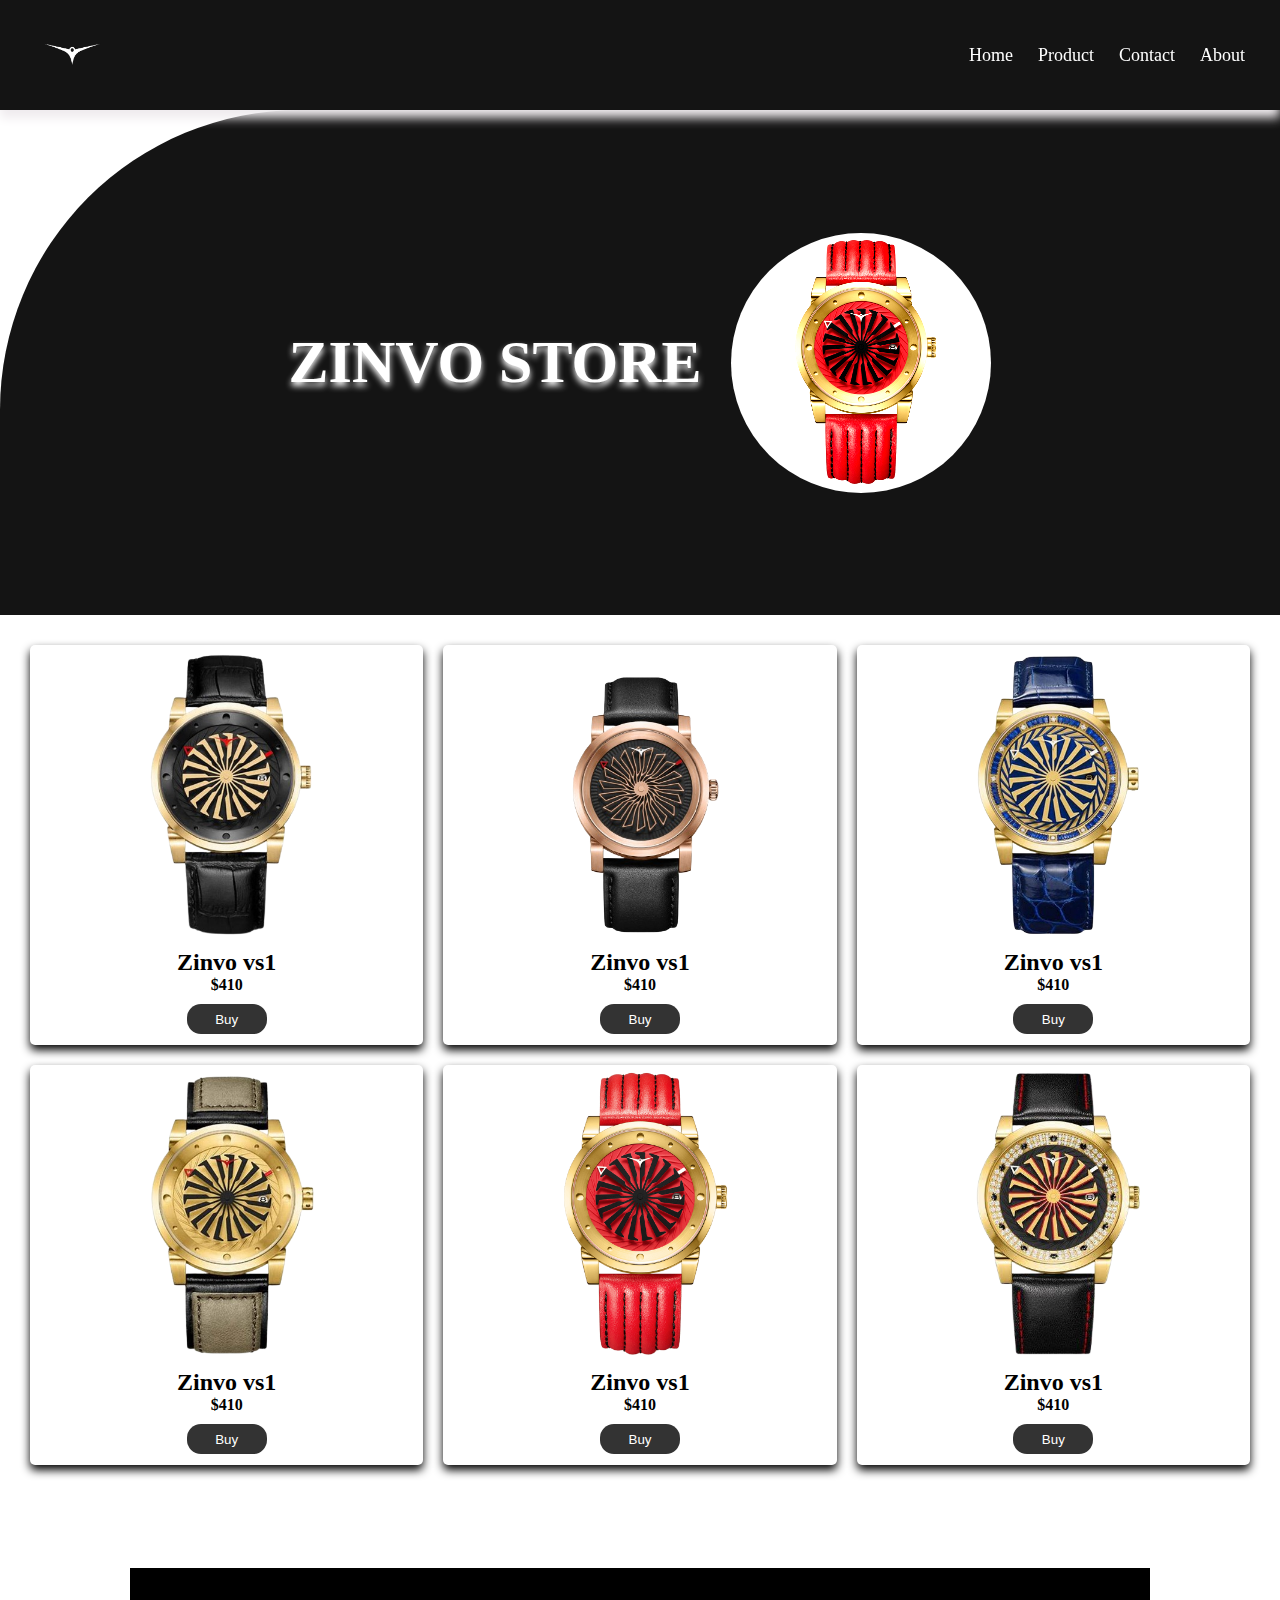
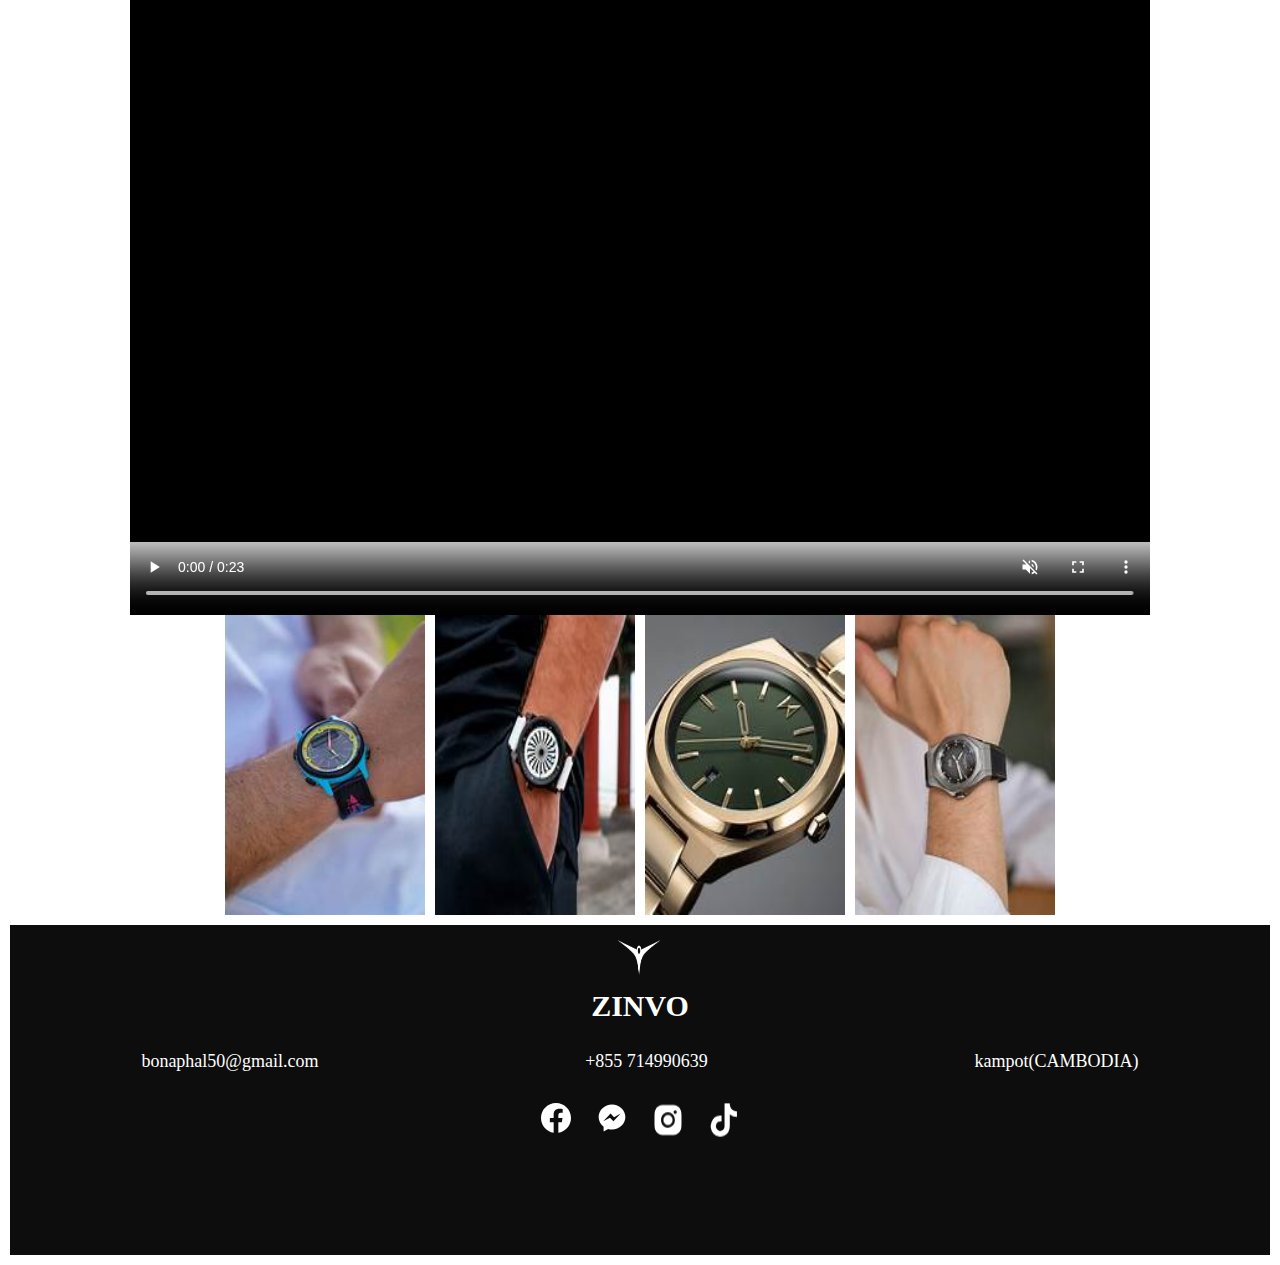
<file: index.html>
<!DOCTYPE html>
<html lang="en">
<head>
  <meta charset="UTF-8">
  <meta name="viewport" content="width=device-width, initial-scale=1.0">
  <title>Zinvo.com</title>
  <link rel="stylesheet" href="style.css">
</head>
<body>
  <div class="navbar">
    <a href="#" class="logo"><img src="./img/zinlogo.png" alt=""></a>
    <input type="checkbox" id="toggler">
    <label for="toggler"><img src="[data-uri]"/></i></label>
    <div class="menu">
      <ul class="list">
        <li>
          <a href="index.html">Home</a>
        </li>
        <li>
          <a href="product.html">Product</a>
        </li>
        <li>
          <a href="contact.html">Contact</a>
        </li>
        <li>
          <a href="#">About</a>
        </li>
      </ul>
    </div>
  </div>
  <div class="profile">
    <div class="title">
      <h2>ZINVO STORE</h2>
      <img src="./img/zin5.png" alt="">
    </div>
  </div>
  <div class="content">
    <div class="box-item">
      <div class="item">
        <img src="./img/zin1.png" alt="">
        <h2>Zinvo vs1</h2>
        <p>$410</p>
        <button class="btn">Buy</button>
      </div>
      <div class="item">
        <img src="./img/zin2.png" alt="">
        <h2>Zinvo vs1</h2>
        <p>$410</p>
        <button class="btn">Buy</button>
      </div>
      <div class="item">
        <img src="./img/zin3.png" alt="">
        <h2>Zinvo vs1</h2>
        <p>$410</p>
        <button class="btn">Buy</button>
      </div>
      <div class="item">
        <img src="./img/zin4.png" alt="">
        <h2>Zinvo vs1</h2>
        <p>$410</p>
        <button class="btn">Buy</button>
      </div>
      <div class="item">
        <img src="./img/zin5.png" alt="">
        <h2>Zinvo vs1</h2>
        <p>$410</p>
        <button class="btn">Buy</button>
      </div>
      <div class="item">
        <img src="./img/zin6.png" alt="">
        <h2>Zinvo vs1</h2>
        <p>$410</p>
        <button class="btn">Buy</button>
      </div>
    </div>
  </div>
  <div class="video">
    <video width="1020" height="720" controls autoplay muted>
     <source src="./videos/zinvo.mp4" type="video/mp4">
     <source src="./videos/zinvo.ogg" type="video/ogg">
   </video>
  </div>
  <div class="image">
    <div class="item">
      <img src="./img/h1.jpg" alt="">
      <img src="./img/h2.jpg" alt="">
      <img src="./img/h3.jpg" alt="">
      <img src="./img/h4.jpg" alt="">
    </div>
  </div>
  <div class="footer">
    <div class="foot">
     <div class="lo"> <img src="./img/zinlogo.png" alt=""></div>
      <h2>ZINVO</h2>
      <div class="item">
        <p>bonaphal50@gmail.com</p>
        <p>+855 714990639</p>
        <p>kampot(CAMBODIA)</p>
      </div>
        <div class="ico">
          <a href="https://web.facebook.com/?_rdc=1&_rdr"><img class="im1" src="[data-uri]"/></a>
          <a href="https://www.messenger.com/t/100063694593627"><img class="im2" src="[data-uri]"/></a>
          <img class="im3" src="[data-uri]"/>
          <img class="im4" src="[data-uri]"/>
        </div>
    </div>
  </div>
</body>
</html>
</file>
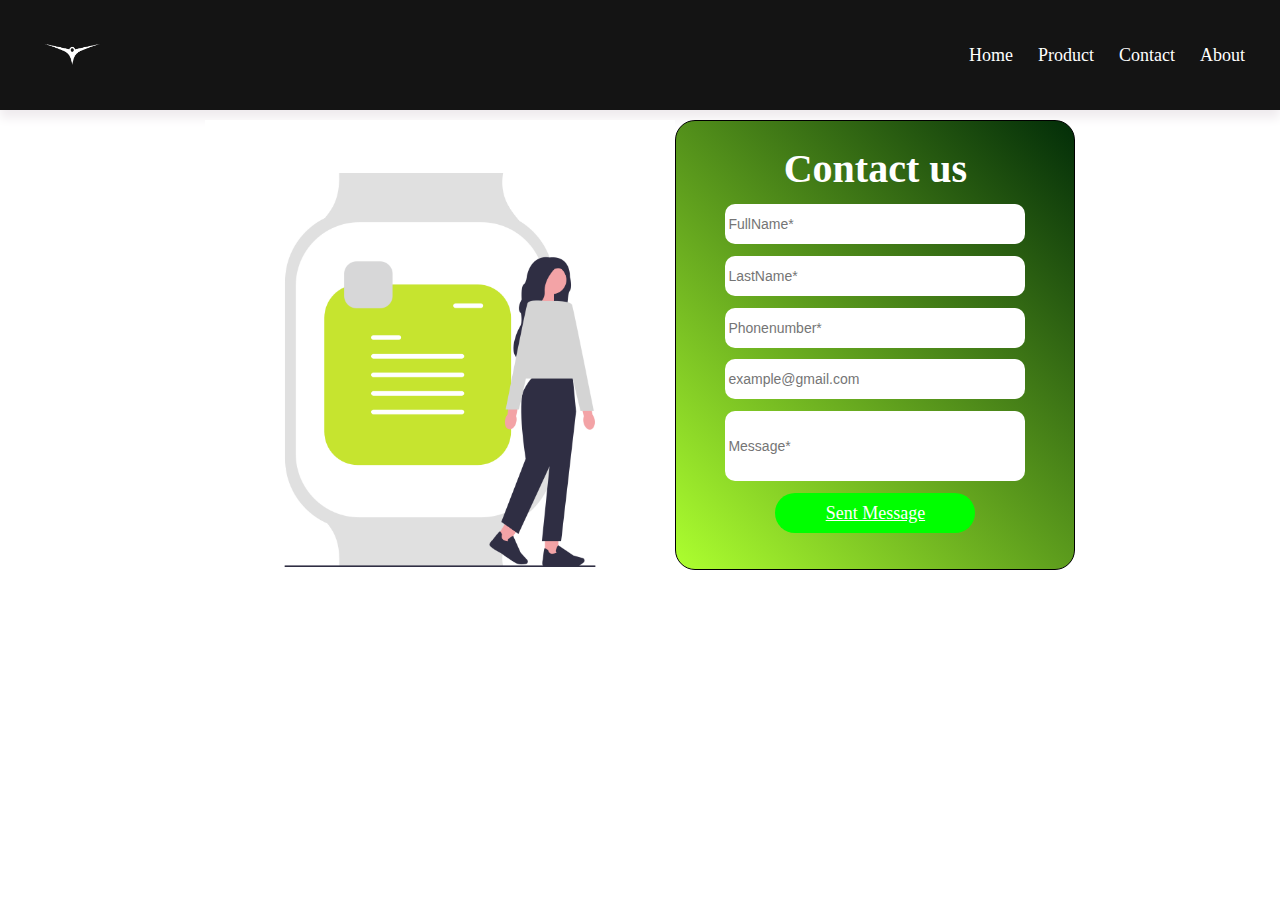
<file: contact.html>
<!DOCTYPE html>
<html lang="en">
<head>
    <meta charset="UTF-8">
    <meta name="viewport" content="width=device-width, initial-scale=1.0">
    <title>Zinvo.com</title>
</head>
<link rel="stylesheet" href="contact.css">
<body>
    <div class="navbar">
        <a href="#" class="logo"><img src="./img/zinlogo.png" alt=""></a>
        <input type="checkbox" id="toggler">
        <label for="toggler"><img src="[data-uri]"/></i></label>
        <div class="menu">
          <ul class="list">
            <li>
              <a href="index.html">Home</a>
            </li>
            <li>
              <a href="product.html">Product</a>
            </li>
            <li>
              <a href="contact.html">Contact</a>
            </li>
            <li>
              <a href="#">About</a>
            </li>
          </ul>
        </div>
      </div>
    <div class="form">
        <div class="pic">
            <img src="./img/picontact.png" alt="">
        </div>
        <div class="input">
            <form class="con">
                <h2>Contact us</h2>
                <input type="text" placeholder="FullName*">
                <input type="text" placeholder="LastName*">
                <input type="text" placeholder="Phonenumber*">
                <input type="email" placeholder="example@gmail.com">
                <div class="message">
                <input type="text" placeholder="Message*">
            </div>
            <div class="sent">
                <a href="#">Sent Message</a>
            </div>
            </form>      
        </div>
    </div>
</body>
</html>
</file>
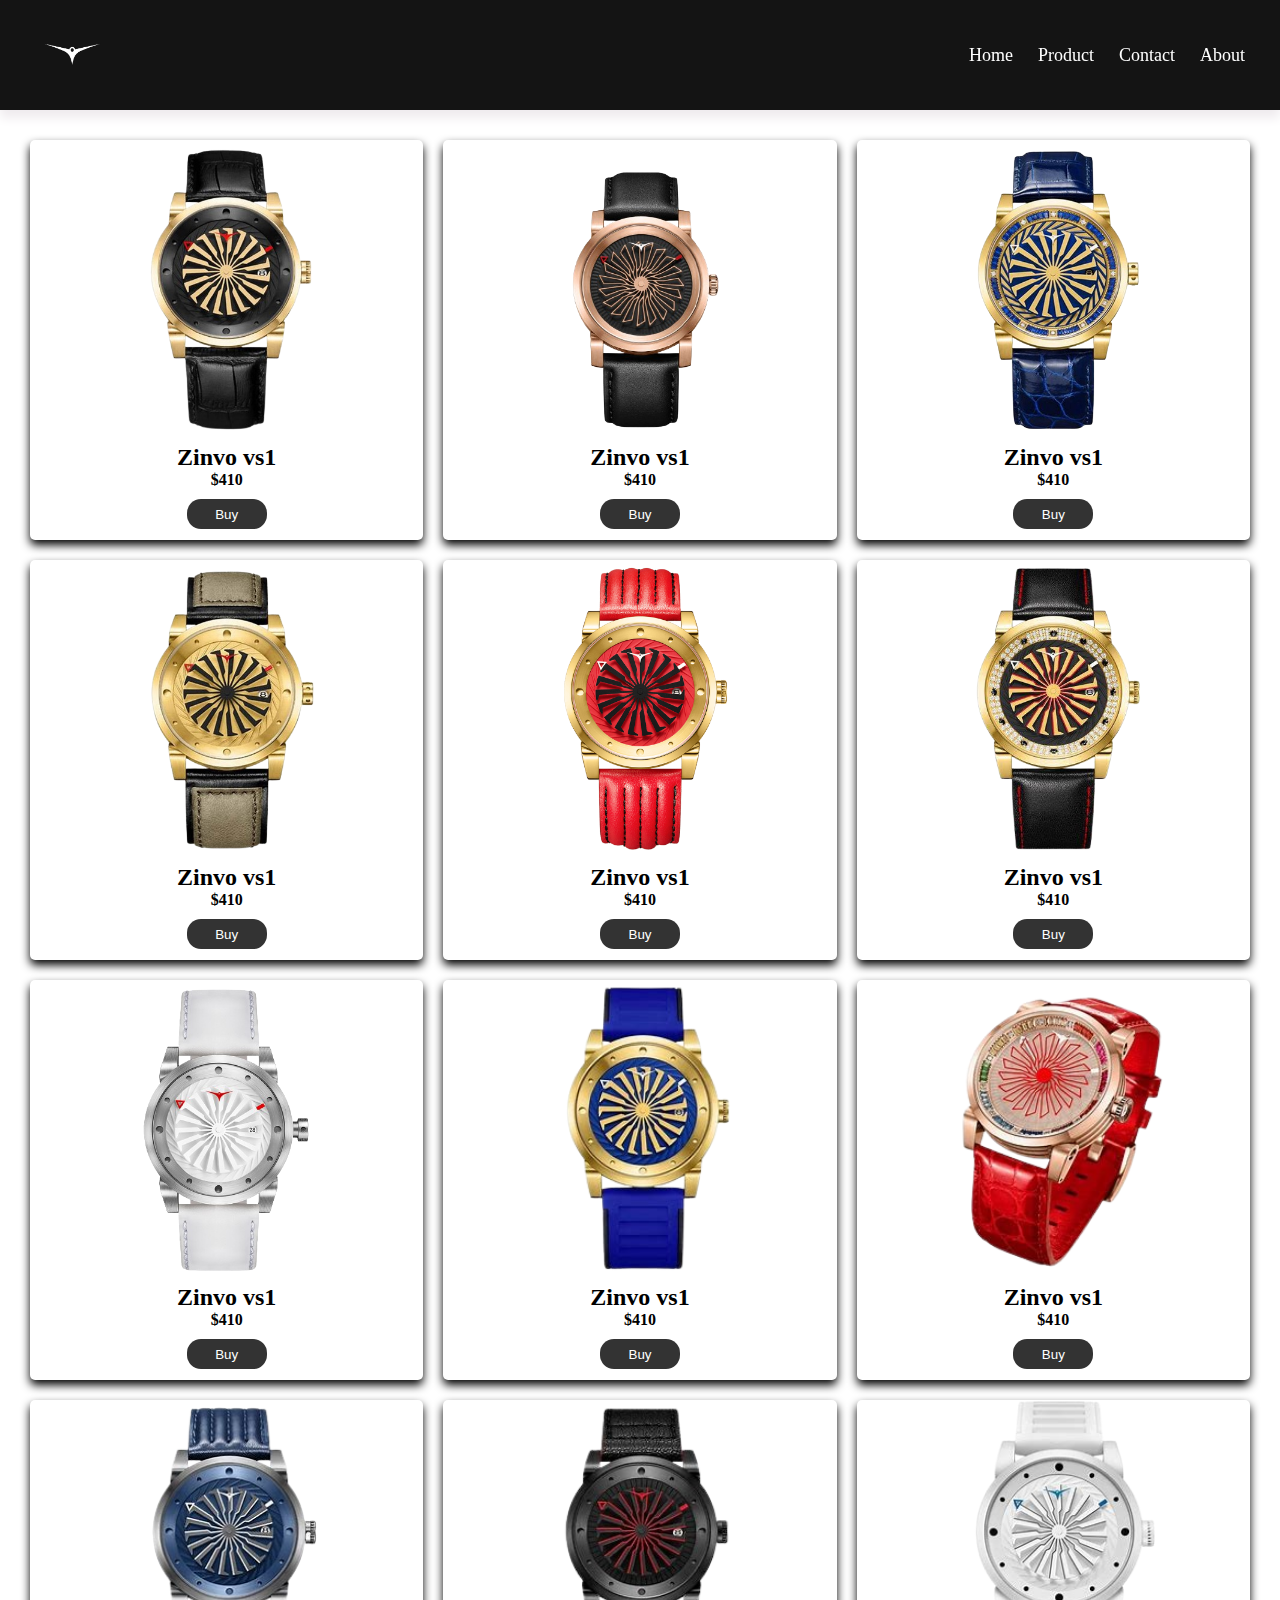
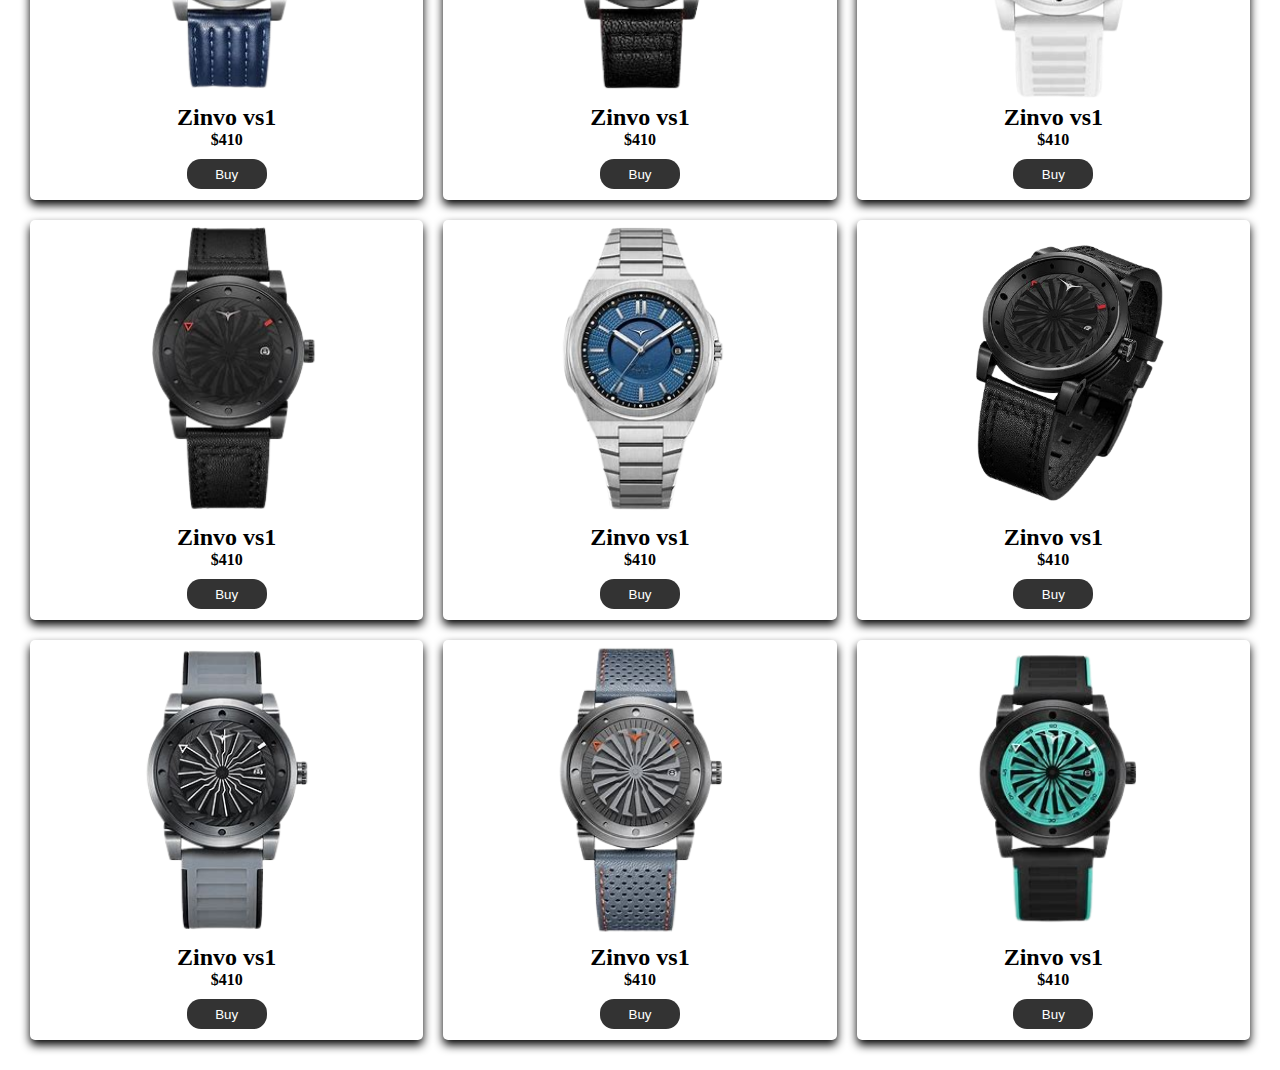
<file: product.html>
<!DOCTYPE html>
<html lang="en">
<head>
    <meta charset="UTF-8">
    <meta name="viewport" content="width=device-width, initial-scale=1.0">
    <title>Zinvo.com</title>
    <link rel="stylesheet" href="product.css">
</head>
<body>
    <div class="navbar">
        <a href="#" class="logo"><img src="./img/zinlogo.png" alt=""></a>
        <input type="checkbox" id="toggler">
        <label for="toggler"><img src="[data-uri]"/></i></label>
        <div class="menu">
          <ul class="list">
            <li>
              <a href="index.html">Home</a>
            </li>
            <li>
              <a href="product.html">Product</a>
            </li>
            <li>
              <a href="contact.html">Contact</a>
            </li>
            <li>
              <a href="#">About</a>
            </li>
          </ul>
        </div>
      </div>
      <div class="content">
        <div class="box-item">
          <div class="item">
            <img src="./img/zin1.png" alt="">
            <h2>Zinvo vs1</h2>
            <p>$410</p>
            <button class="btn">Buy</button>
          </div>
          <div class="item">
            <img src="./img/zin2.png" alt="">
            <h2>Zinvo vs1</h2>
            <p>$410</p>
            <button class="btn">Buy</button>
          </div>
          <div class="item">
            <img src="./img/zin3.png" alt="">
            <h2>Zinvo vs1</h2>
            <p>$410</p>
            <button class="btn">Buy</button>
          </div>
          <div class="item">
            <img src="./img/zin4.png" alt="">
            <h2>Zinvo vs1</h2>
            <p>$410</p>
            <button class="btn">Buy</button>
          </div>
          <div class="item">
            <img src="./img/zin5.png" alt="">
            <h2>Zinvo vs1</h2>
            <p>$410</p>
            <button class="btn">Buy</button>
          </div>
          <div class="item">
            <img src="./img/zin6.png" alt="">
            <h2>Zinvo vs1</h2>
            <p>$410</p>
            <button class="btn">Buy</button>
          </div>
          <div class="item">
            <img src="./img/zin19 (1).png" alt="">
            <h2>Zinvo vs1</h2>
            <p>$410</p>
            <button class="btn">Buy</button>
          </div>
          <div class="item">
            <img src="./img/zin19 (2).png" alt="">
            <h2>Zinvo vs1</h2>
            <p>$410</p>
            <button class="btn">Buy</button>
          </div>
          <div class="item">
            <img src="./img/zin19 (3).png" alt="">
            <h2>Zinvo vs1</h2>
            <p>$410</p>
            <button class="btn">Buy</button>
          </div>
          <div class="item">
            <img src="./img/zin19 (4).png" alt="">
            <h2>Zinvo vs1</h2>
            <p>$410</p>
            <button class="btn">Buy</button>
          </div>
          <div class="item">
            <img src="./img/zin19 (5).png" alt="">
            <h2>Zinvo vs1</h2>
            <p>$410</p>
            <button class="btn">Buy</button>
          </div>
          <div class="item">
            <img src="./img/zin19 (6).png" alt="">
            <h2>Zinvo vs1</h2>
            <p>$410</p>
            <button class="btn">Buy</button>
          </div>
          <div class="item">
            <img src="./img/zin19 (7).png" alt="">
            <h2>Zinvo vs1</h2>
            <p>$410</p>
            <button class="btn">Buy</button>
          </div>
          <div class="item">
            <img src="./img/zin19 (8).png" alt="">
            <h2>Zinvo vs1</h2>
            <p>$410</p>
            <button class="btn">Buy</button>
          </div>
          <div class="item">
            <img src="./img/zin19 (9).png" alt="">
            <h2>Zinvo vs1</h2>
            <p>$410</p>
            <button class="btn">Buy</button>
          </div>
          <div class="item">
            <img src="./img/zin19 (10).png" alt="">
            <h2>Zinvo vs1</h2>
            <p>$410</p>
            <button class="btn">Buy</button>
          </div>
          <div class="item">
            <img src="./img/zin19 (11).png" alt="">
            <h2>Zinvo vs1</h2>
            <p>$410</p>
            <button class="btn">Buy</button>
          </div>
          <div class="item">
            <img src="./img/zin19 (12).png" alt="">
            <h2>Zinvo vs1</h2>
            <p>$410</p>
            <button class="btn">Buy</button>
          </div>
        </div>
      </div>
</body>
</html>
</file>
<file: style.css>
* {
  padding: 0;
  margin: 0;
  box-sizing: border-box;
}
.navbar {
  display: flex;
  flex-wrap: wrap;
  align-items: center;
  justify-content: space-between;
  background-color: #141414;
  box-shadow: 0 8px 10px rgb(239, 235, 238);
  padding: 35px;
  position: sticky;
  top: 0;
}
.navbar a {
  text-decoration: none;
  color: rgb(255, 255, 255);
  font-size: 18px;
  font-family: "Bebas Neue";
}
.navbar a:hover {
  color: #990000;
  border-bottom: 1px solid rgb(255, 255, 255);
}
.logo {
  margin-right: 50px;
}
.logo img {
  height: 35px;
}
.list {
  list-style: none;
  gap: 25px;
  display: flex;
}
#toggler,
.navbar label {
  display: none;
}
.profile {
  justify-content: center;
  display: flex;
  align-items: center;
  height: 505px;
  background-color: #141414;
  border-top-left-radius: 300px;
}
.title {
  display: flex;
  align-items: center;
  width: 100%;
  justify-content: center;
}
.title h2 {
  font-size: 60px;
  color: #ffffff;
  padding-right: 30px;
  text-shadow: 0px 4px 6px #fff;
  transition-duration: 0.6s;
}
.title h2:hover {
  color: #990000;
}
.title img {
  height: 260px;
  filter: drop-shadow(0 5px 5px #060505);
  background-color: #fff;
  border-radius: 50%;
  filter: contrast(130%);
  cursor: pointer;
  transition-duration: 0.6s;
}
.title img:hover {
  transform: rotate(45deg);
}
.content {
  display: flex;
}
.content .box-item {
  display: flex;
  justify-content: center;
  flex-wrap: wrap;
  gap: 20px;
  padding: 30px;

  cursor: pointer;
}
.content .box-item .item {
  flex: 1 0 200px;
  height: 400px;
  width: 300px;
  text-align: center;
  box-shadow: 0 5px 10px black;
  border-radius: 5px;
}
.content .box-item .item p {
  font-weight: bold;
  font-size: 16px;
}
.content .box-item .item img {
  height: 300px;
  transition-duration: 0.6s;
}
.btn {
  margin-top: 10px;
  width: 80px;
  height: 30px;
  border-radius: 14px;
  border: none;
  background-color: #333;
  color: #fff;
  transition-duration: 0.5s;
  cursor: pointer;
}
.btn:hover {
  background-color: #fff;
  filter: drop-shadow(0px 5px 10px black);
  color: #000000;
}
.video {
  display: flex;
  justify-content: center;
  align-items: center;
}
.image {
  display: flex;
  justify-content: center;
}
.image .item {
  flex-wrap: wrap;
  justify-content: center;
  align-items: center;
  display: flex;
  gap: 10px;
  cursor: pointer;
}
.image .item img {
  height: 300px;
  width: 200px;
}
.footer {
  display: flex;
  width: 100%;
  height: 350px;
  padding: 10px;
  justify-content: center;
}
.footer .foot {
  display: block;
  justify-content: center;
  text-align: center;
  width: 100%;
  background-color: #0d0d0d;
  color: #fff;
}
.lo img {
  height: 60px;
  width: 60px;
  cursor: pointer;
}
.foot h2 {
  font-size: 30px;
}
.footer .foot .item {
  display: flex;
  flex-wrap: wrap;
  justify-content: center;
  text-align: center;
  width: 100%;
  padding-top: 20px;
  gap: 4px;
}
.footer .foot .item p {
  padding: 8px;
  color: #ffffff;
  transition-duration: 0.5s;
  font-size: 18px;
  flex-grow: 1;
}
.footer .foot .item p:hover {
  filter: drop-shadow(0px 10px 15px #fff);
  background-color: #ffffff;
  color: #000000;
}
.ico {
  display: flex;
  flex-wrap: wrap;
  justify-content: center;
  padding-top: 20px;
  gap: 20px;
  cursor: pointer;
}
.ico img {
  transition-duration: 0.6s;
}
.ico .im1:hover {
  filter: drop-shadow(0px 10px 15px #1e00ff);
}
.ico .im2:hover {
  filter: drop-shadow(0px 10px 15px #d900ff);
}
.ico .im3:hover {
  filter: drop-shadow(0px 10px 15px #ff00e1);
}
.ico .im4:hover {
  filter: drop-shadow(0px 10px 15px #0b0b0b);
}
@media screen and (max-width: 600px) {
  .menu {
    width: 100%;
    max-height: 0;
    overflow: hidden;
  }
  .list {
    flex-direction: column;
    align-items: center;
    padding: 20px;
  }
  .navbar label {
    display: inline-flex;
    align-items: center;
    cursor: pointer;
  }
  #toggler:checked ~ .menu {
    max-height: 100%;
  }
  .title h2 {
    font-size: 25px;
    padding-left: 20px;
  }
  .title img {
    height: 150px;
  }
  .content .box-item .item {
    width: 200px;
    height: 250px;
  }
  .content .box-item .item img {
    height: 150px;
  }
  .video video {
    width: 250px;
    height: 300px;
  }
  .image .item img {
    height: 200px;
  }
}
</file>
<file: contact.css>
* {
    padding: 0;
    margin: 0;
    box-sizing: border-box;
  }
  .navbar {
    display: flex;
    flex-wrap: wrap;
    align-items: center;
    justify-content: space-between;
    background-color: #141414;
    box-shadow: 0 8px 10px rgb(239, 235, 238);
    padding: 35px;
  }
  .navbar a {
    text-decoration: none;
    color: rgb(255, 255, 255);
    font-size: 18px;
    font-family: "Bebas Neue";
  }
  .navbar a:hover {
    color: #990000;
    border-bottom: 1px solid rgb(255, 255, 255);
  }
  .logo {
    margin-right: 50px;
  }
  .logo img {
    height: 35px;
  }
  .list {
    list-style: none;
    gap: 25px;
    display: flex;
  }
  #toggler,
  .navbar label {
    display: none;
  }
  .form{
    display: flex;
    justify-content: center;
    padding-top: 10px;
  }
  .pic{
    display: flex;
    align-items: center;
    justify-content: center;
    height: 500px;
  }
  .pic img{
    height: 500px;
  }
  .input{
    border: 1px solid black;
    justify-content: center;
    align-items: center;
    width: 400px;
    height: 450px;
    text-align: center;
    display: flex;
    background:linear-gradient(45deg, greenyellow,#022d08);
    border-radius: 20px;
  }
  .con{
    text-align: center;
    justify-content: center;
    height: 400px;
    flex-wrap: wrap;
    display: flex;
    gap: px;
  }
  .con h2{
    color: #fff;
    font-size: 40px;
    transition-duration: 0.5s;
  }
  .con h2:hover{
    color: #000;
    filter: drop-shadow(0px 5px 10px #fff);
  }
  .con input{
    width: 300px;
    border-radius: 10px;
    border: none;
    height: 40px;
    font-size: 14px;
    padding: 3px;
  }
  .message input{
    height: 70px;
  }
  .sent{
    background-color: rgb(0, 255, 0);
    height: 40px;
    text-align: center;
    padding: 10px;
    width: 200px;
    border-radius: 20px;
    transition-duration: 0.6s;
   }
   .sent a{
    color: #fff;
    font-size: 18px;
   }
   .sent:hover{
    background-color: #273ff3;
    filter: drop-shadow(0px 5px 10px #fff);
   }
   @media screen and (max-width: 900px){
    .pic img{
        height: 300px;
    }
   }
  @media screen and (max-width: 600px) {
    .menu {
      width: 100%;
      max-height: 0;
      overflow: hidden;
    }
    .list {
      flex-direction: column;
      align-items: center;
      padding: 20px;
    }
    .navbar label {
      display: inline-flex;
      align-items: center;
      cursor: pointer;
    }
    #toggler:checked ~ .menu {
      max-height: 100%;
    }
    .form{
        display: flex;
        flex-wrap: wrap;
    }
    .pic img{
        height: 200px;
    }
    .input{
        width: 300px;
    }
    .con input{
        width: 230px;
    }
    }
    @media screen and (max-width: 300px){
        .form{
        width: 200px;
        padding-left: 90px;
        }
        .con input{
            width: 180px;
            font-size: 12px;
        }
        .con h2{
            font-size: 20px;
        }
        .sent{
            width: 100px;
        }
        .sent a{
            font-size: 12px;
        }
    }
</file>
<file: product.css>
* {
  padding: 0;
  margin: 0;
  box-sizing: border-box;
}
.navbar {
  display: flex;
  flex-wrap: wrap;
  align-items: center;
  justify-content: space-between;
  background-color: #141414;
  box-shadow: 0 8px 10px rgb(239, 235, 238);
  padding: 35px;
  position: sticky;
  top: 0;
}
.navbar a {
  text-decoration: none;
  color: rgb(255, 255, 255);
  font-size: 18px;
  font-family: "Bebas Neue";
}
.navbar a:hover {
  color: #990000;
  border-bottom: 1px solid rgb(255, 255, 255);
}
.logo {
  margin-right: 50px;
}
.logo img {
  height: 35px;
}
.list {
  list-style: none;
  gap: 25px;
  display: flex;
}
#toggler,
.navbar label {
  display: none;
}
.content {
  display: flex;
}
.content .box-item {
  display: flex;
  justify-content: center;
  flex-wrap: wrap;
  gap: 20px;
  padding: 30px;

  cursor: pointer;
}
.content .box-item .item {
  flex: 1 0 200px;
  height: 400px;
  width: 300px;
  text-align: center;
  box-shadow: 0 5px 10px black;
  border-radius: 5px;
}
.content .box-item .item p {
  font-weight: bold;
  font-size: 16px;
}
.content .box-item .item img {
  height: 300px;
  transition-duration: 0.6s;
}
.btn {
  margin-top: 10px;
  width: 80px;
  height: 30px;
  border-radius: 14px;
  border: none;
  background-color: #333;
  color: #fff;
  transition-duration: 0.5s;
  cursor: pointer;
}
.btn:hover {
  background-color: #fff;
  filter: drop-shadow(0px 5px 10px black);
  color: #000000;
}
@media screen and (max-width: 600px) {
  .menu {
    width: 100%;
    max-height: 0;
    overflow: hidden;
  }
  .list {
    flex-direction: column;
    align-items: center;
    padding: 20px;
  }
  .navbar label {
    display: inline-flex;
    align-items: center;
    cursor: pointer;
  }
  #toggler:checked ~ .menu {
    max-height: 100%;
  }
  .content .box-item .item {
    width: 200px;
    height: 250px;
  }
  .content .box-item .item img {
    height: 150px;
  }
}
</file>
